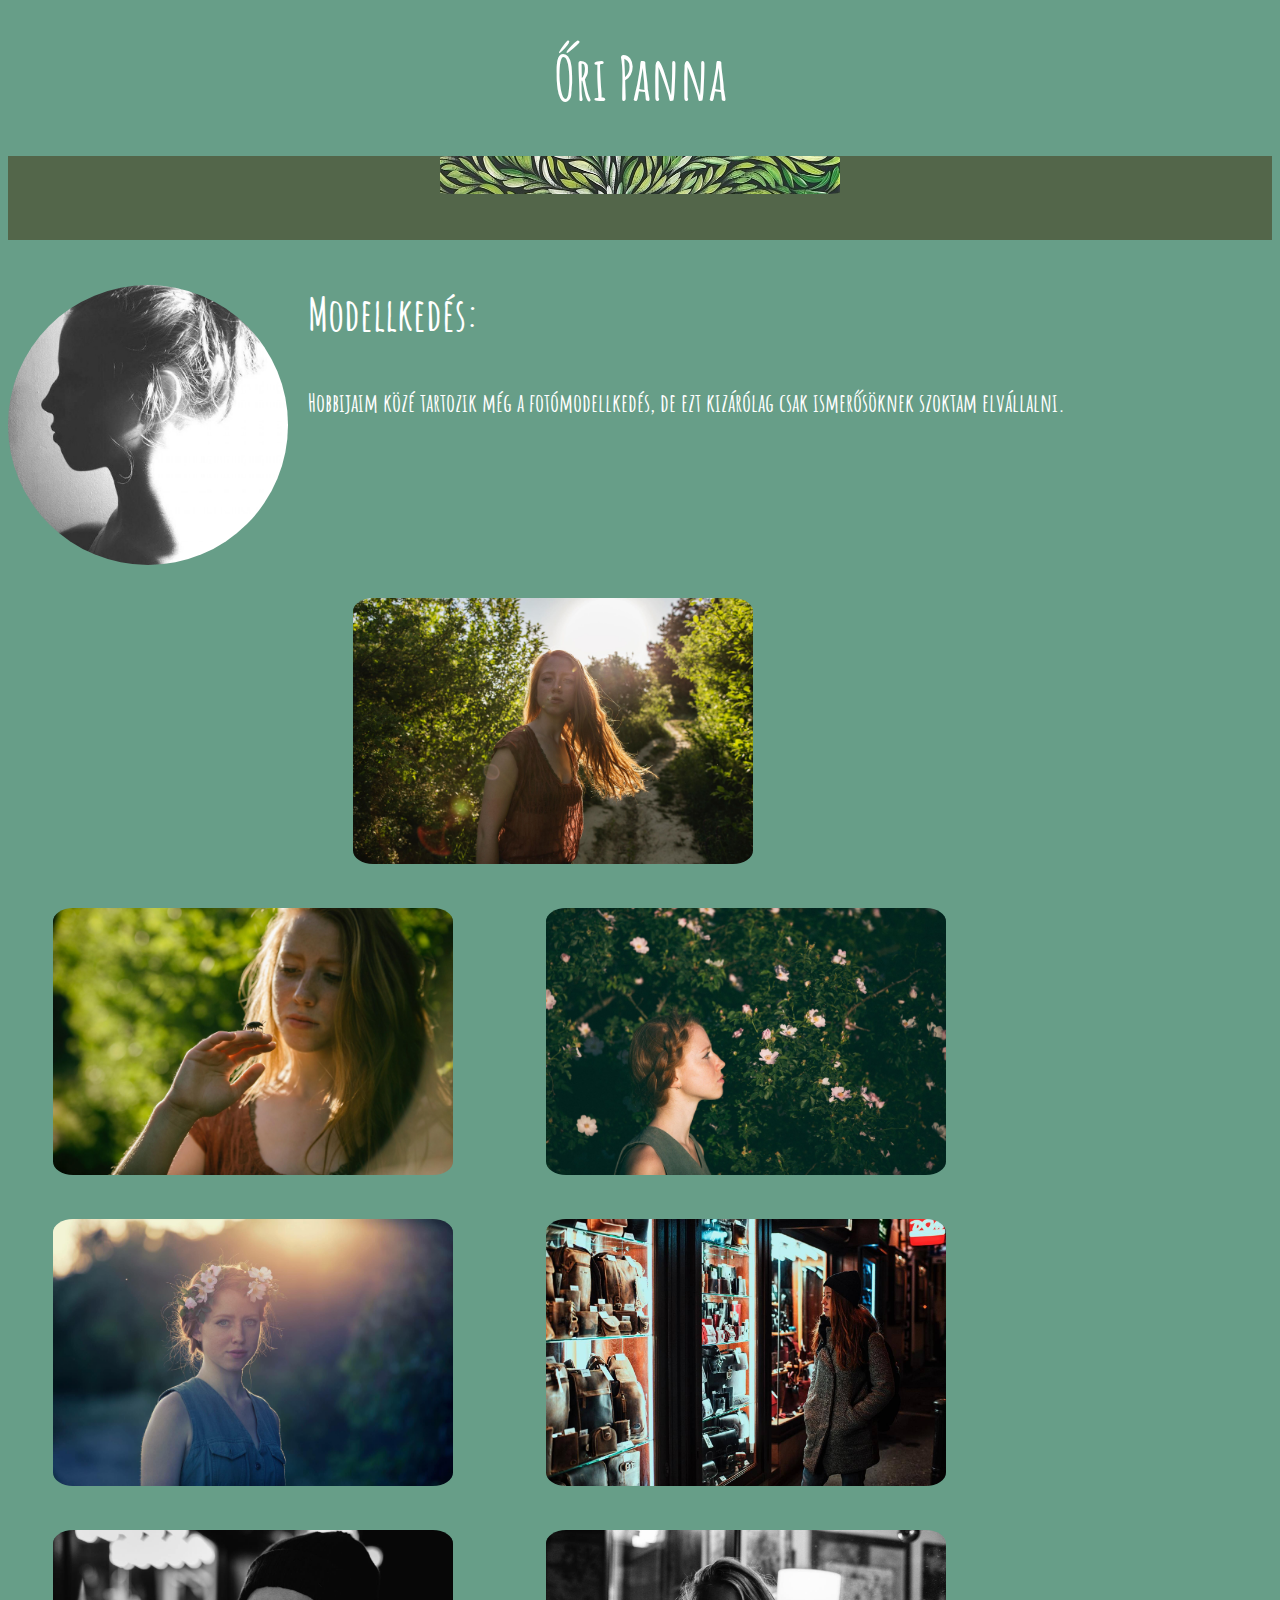
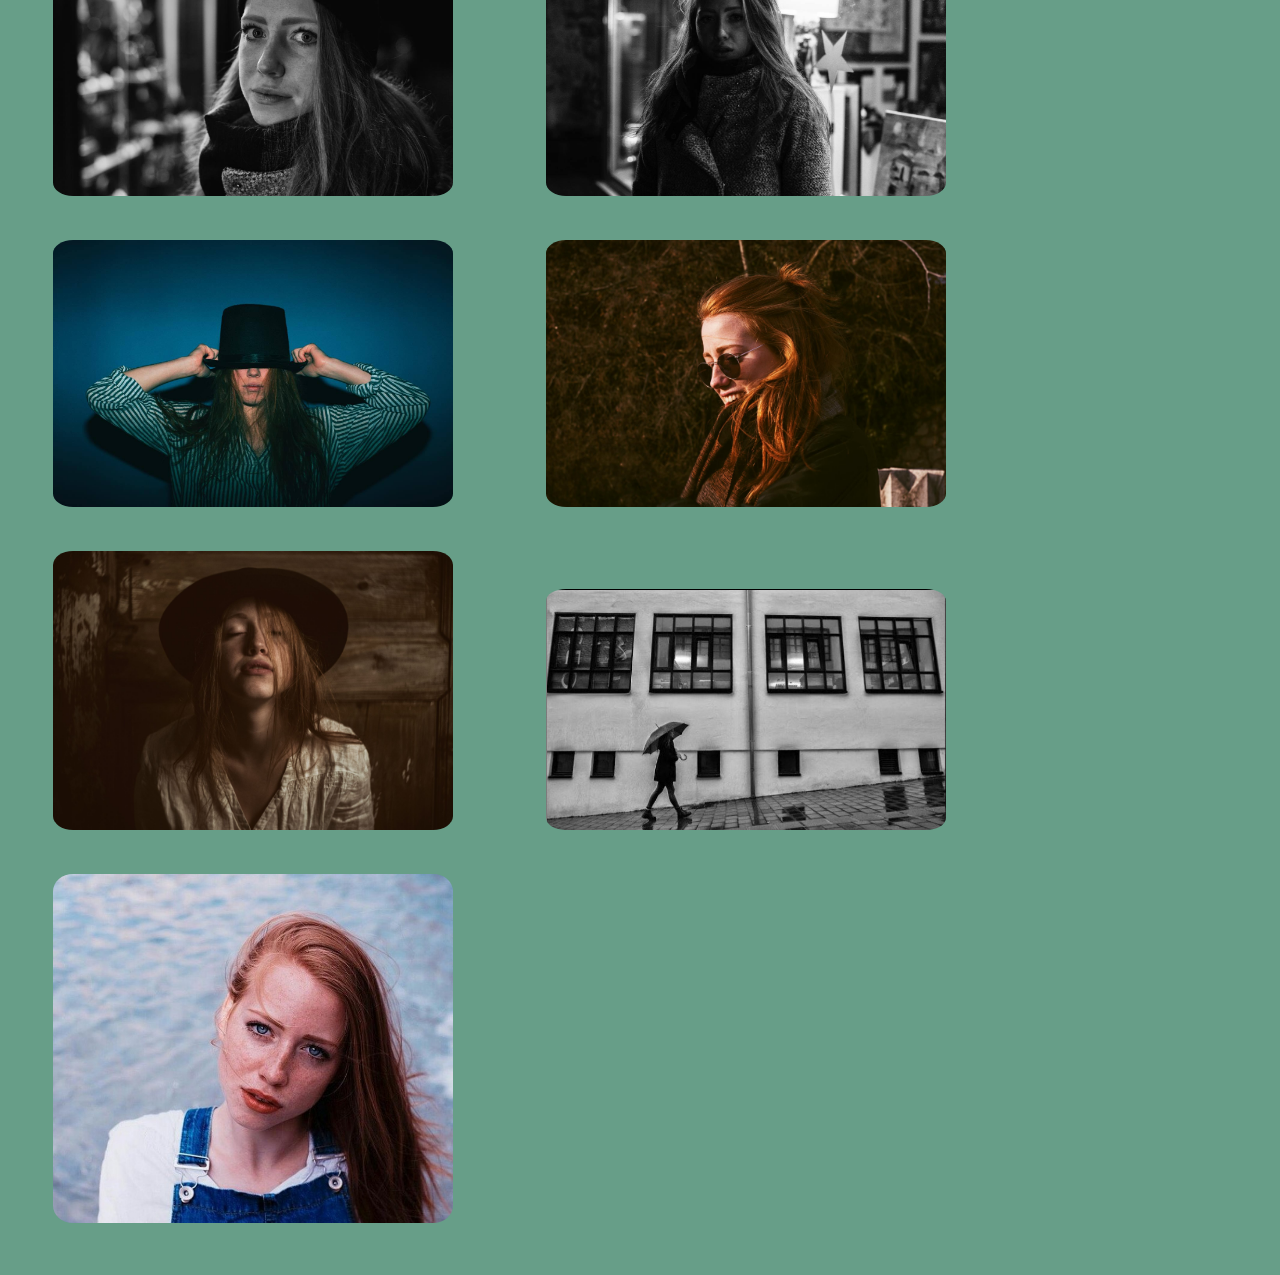
<file: modell.html>
<!DOCTYPE html>
<html>
<head>
	<title>Modell</title>
	<meta name="viewport" content="width=device-width, initial-scale=1.0">
	 <meta charset="UTF-8">
	 <link href="modell.css" rel="stylesheet" >
	 <link href="https://fonts.googleapis.com/css?family=Amatic+SC&display=swap" rel="stylesheet">
</head>
<body>
	<main>
		<h1>  Őri Panna </h1>
		
		<h2><img src="3.jpg" alt="választó"></h2>
		
		<article>
			<img src="képek/fő.jpg" class ="főkép">
		<h3>      <span>Modellkedés:</span>     </h3>
		<p><b><span>
			Hobbijaim közé tartozik még a fotómodellkedés, de ezt kizárólag csak ismerősöknek szoktam elvállalni.
			<br><br><br><br><br><br></span></b>
		</p>
		<img src="képek/modell/1.jpg">
		<img src="képek/modell/2.jpg">
		<img src="képek/modell/3.jpg">
		<img src="képek/modell/4.jpg">
		<img src="képek/modell/5.jpg">
		<img src="képek/modell/6.jpg">
		<img src="képek/modell/7.jpg">
		<img src="képek/modell/8.jpg">
		<img src="képek/modell/9.jpg">
		<img src="képek/modell/10.jpg">
		<img src="képek/modell/11.jpg">
		<img src="képek/modell/12.jpg">
	</main>

</body>
</html>
</file>
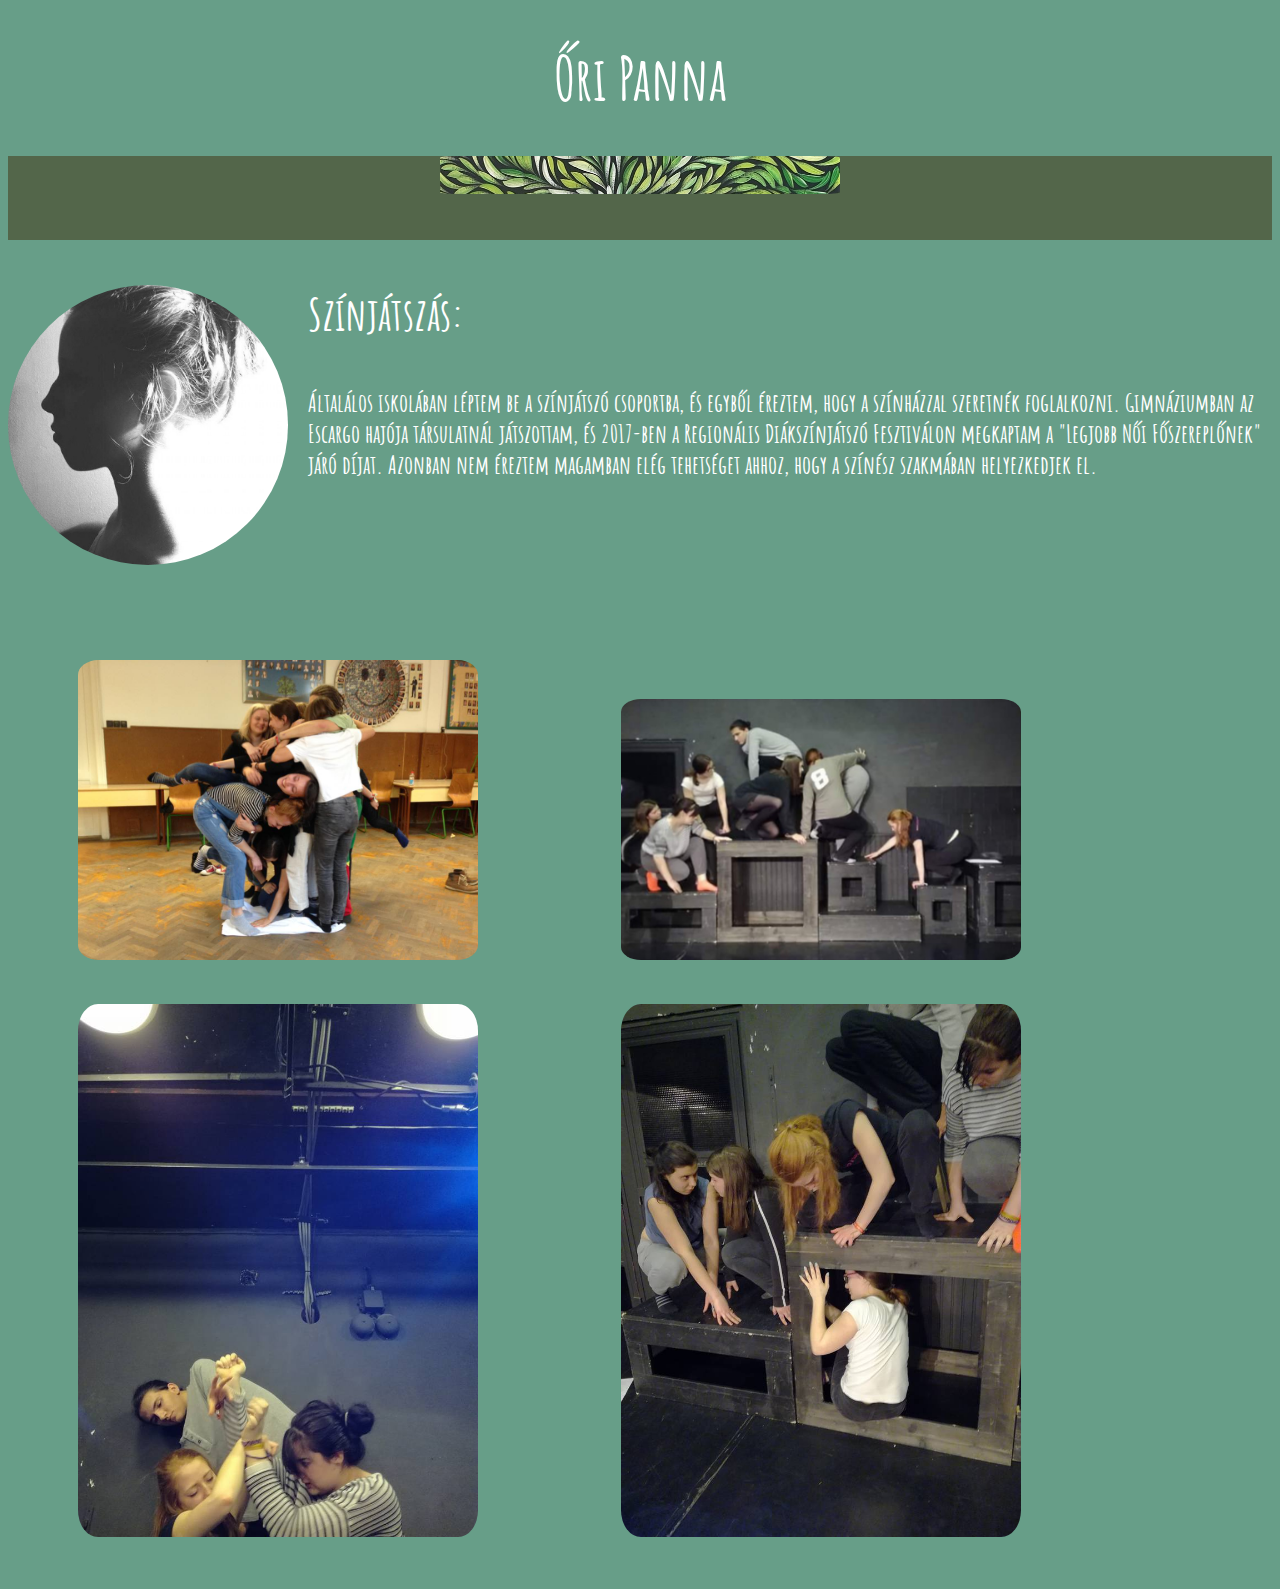
<file: színjátszás.html>
<!DOCTYPE html>
<html>
<head>
	<title>Színjátszás</title>
	<meta name="viewport" content="width=device-width, initial-scale=1.0">
	 <meta charset="UTF-8">
	 <link href="színjátszás.css" rel="stylesheet" >
	 <link href="https://fonts.googleapis.com/css?family=Amatic+SC&display=swap" rel="stylesheet">
</head>
<body>
	<main><h1>  Őri Panna </h1>
		
		<h2><img src="3.jpg" alt="választó"></h2>
		
		<article>
			<img src="képek/fő.jpg" class ="főkép">
		<h3>      <span>Színjátszás:</span>     </h3>
		<p><b><span>
			Általálos iskolában léptem be a színjátszó csoportba, és egyből éreztem, hogy a színházzal szeretnék foglalkozni. Gimnáziumban az Escargo hajója társulatnál játszottam, és 2017-ben a Regionális Diákszínjátszó Fesztiválon megkaptam a "Legjobb Női Főszereplőnek" járó díjat. Azonban nem éreztem magamban elég tehetséget ahhoz, hogy a színész szakmában helyezkedjek el.
			<br><br><br><br><br><br></span></b>
		</p>
		<img src="képek/színjátszás/4.jpg" class="ez">
		<img src="képek/színjátszás/3.jpg" class="az">
		<img src="képek/színjátszás/1.jpg">
		<img src="képek/színjátszás/2.jpg">
	</main>
	

</body>
</html>
</file>
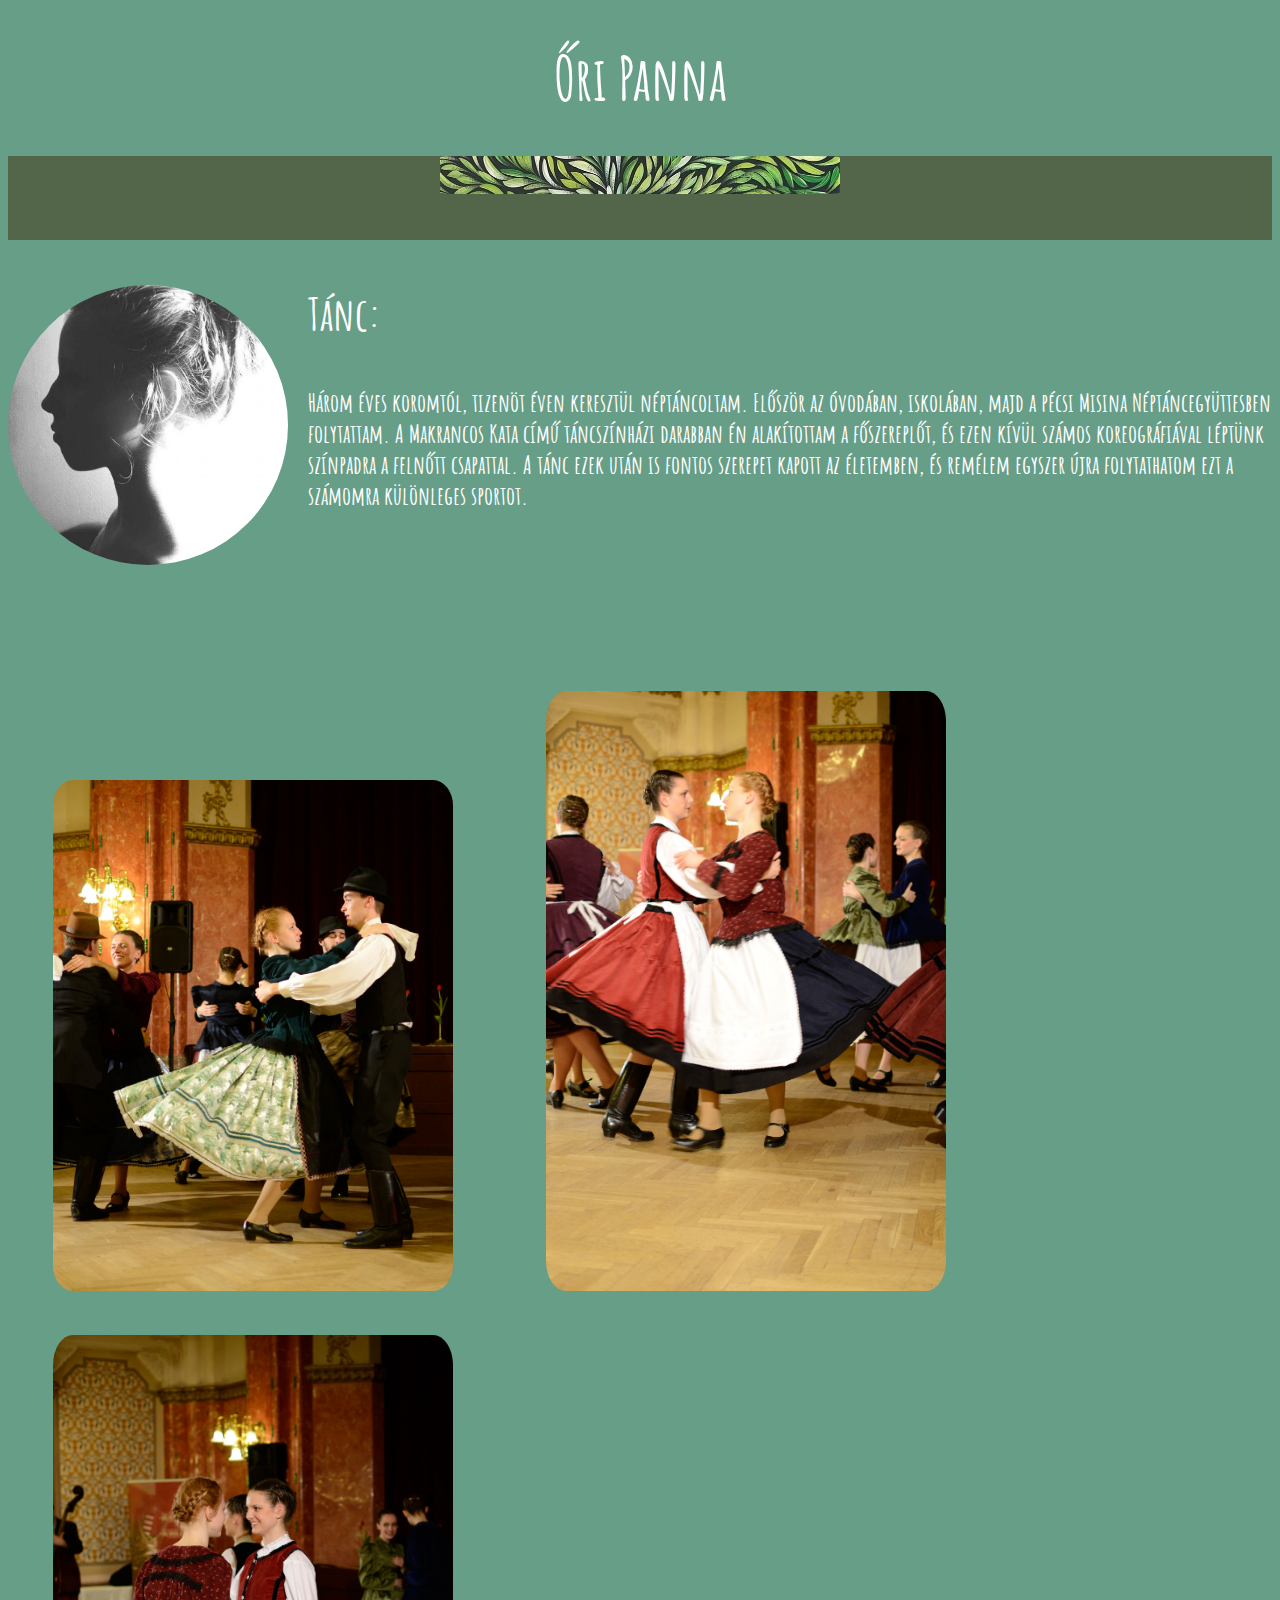
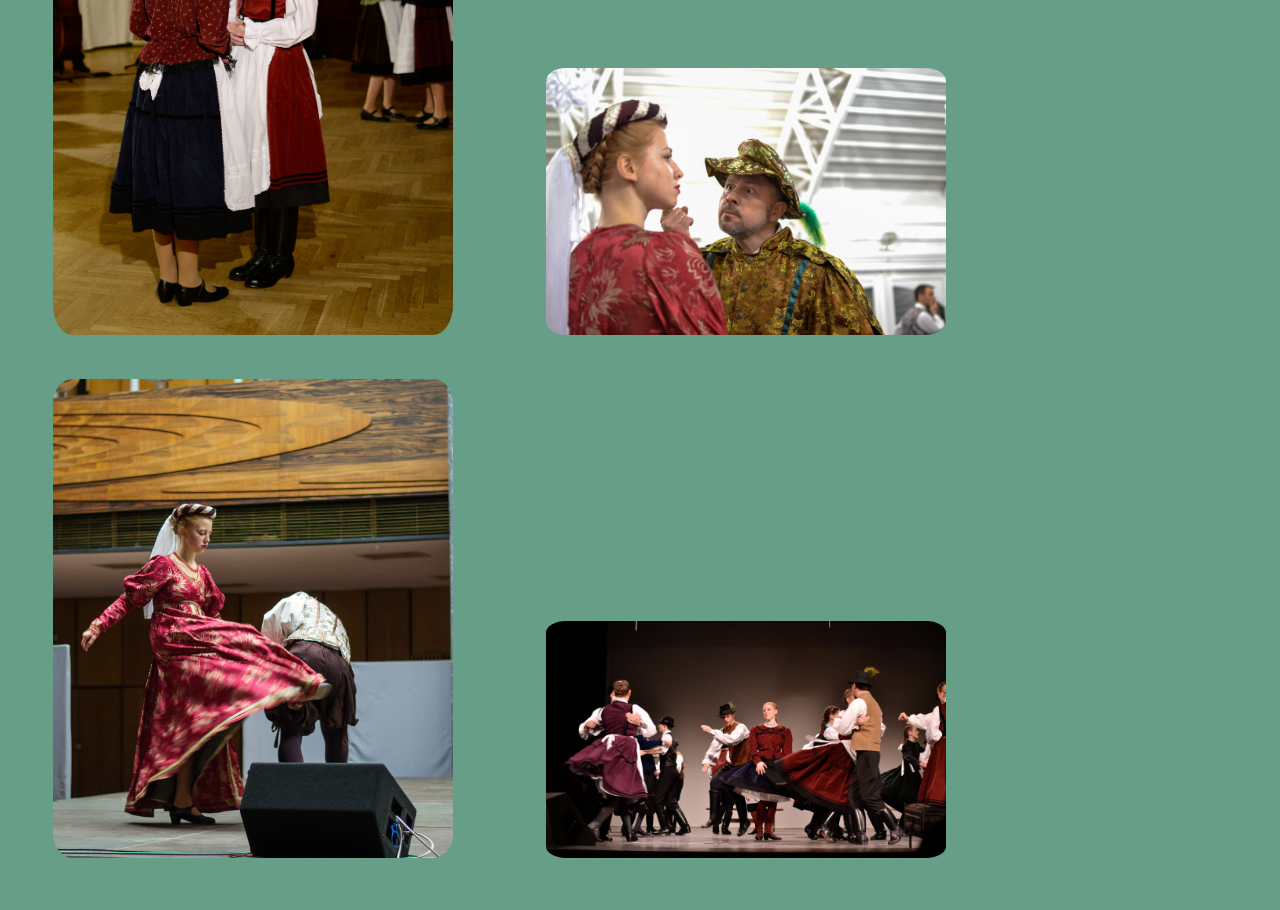
<file: tánc.html>
<!DOCTYPE html>
<html>
<head>
	<title>Tánc</title>
	<meta name="viewport" content="width=device-width, initial-scale=1.0">
	 <meta charset="UTF-8">
	 <link href="tánc.css" rel="stylesheet" >
	 <link href="https://fonts.googleapis.com/css?family=Amatic+SC&display=swap" rel="stylesheet">
</head>
<body>
	<main><h1>  Őri Panna </h1>
		
		<h2><img src="3.jpg" alt="választó"></h2>
		
		<article>
			<img src="képek/fő.jpg" class ="főkép">
		<h3>      <span>Tánc:</span>     </h3>
		<p><b><span>
			Három éves koromtól, tizenöt éven keresztül néptáncoltam. Először az óvodában, iskolában, majd a pécsi Misina Néptáncegyüttesben folytattam. A Makrancos Kata című táncszínházi darabban én alakítottam a főszereplőt, és ezen kívül számos koreográfiával léptünk színpadra a felnőtt csapattal.
		A tánc ezek után is fontos szerepet kapott az életemben, és remélem egyszer újra folytathatom ezt a számomra különleges sportot.
			<br><br><br><br><br><br></span></b>
		</p>
		<img src="képek/tánc/1.jpg">
		<img src="képek/tánc/2.jpg">
		<img src="képek/tánc/3.jpg">
		<img src="képek/tánc/4.jpg">
<img src="képek/tánc/5.jpg">
<img src="képek/tánc/6.jpg">
	</main>

</body>
</html>
</file>
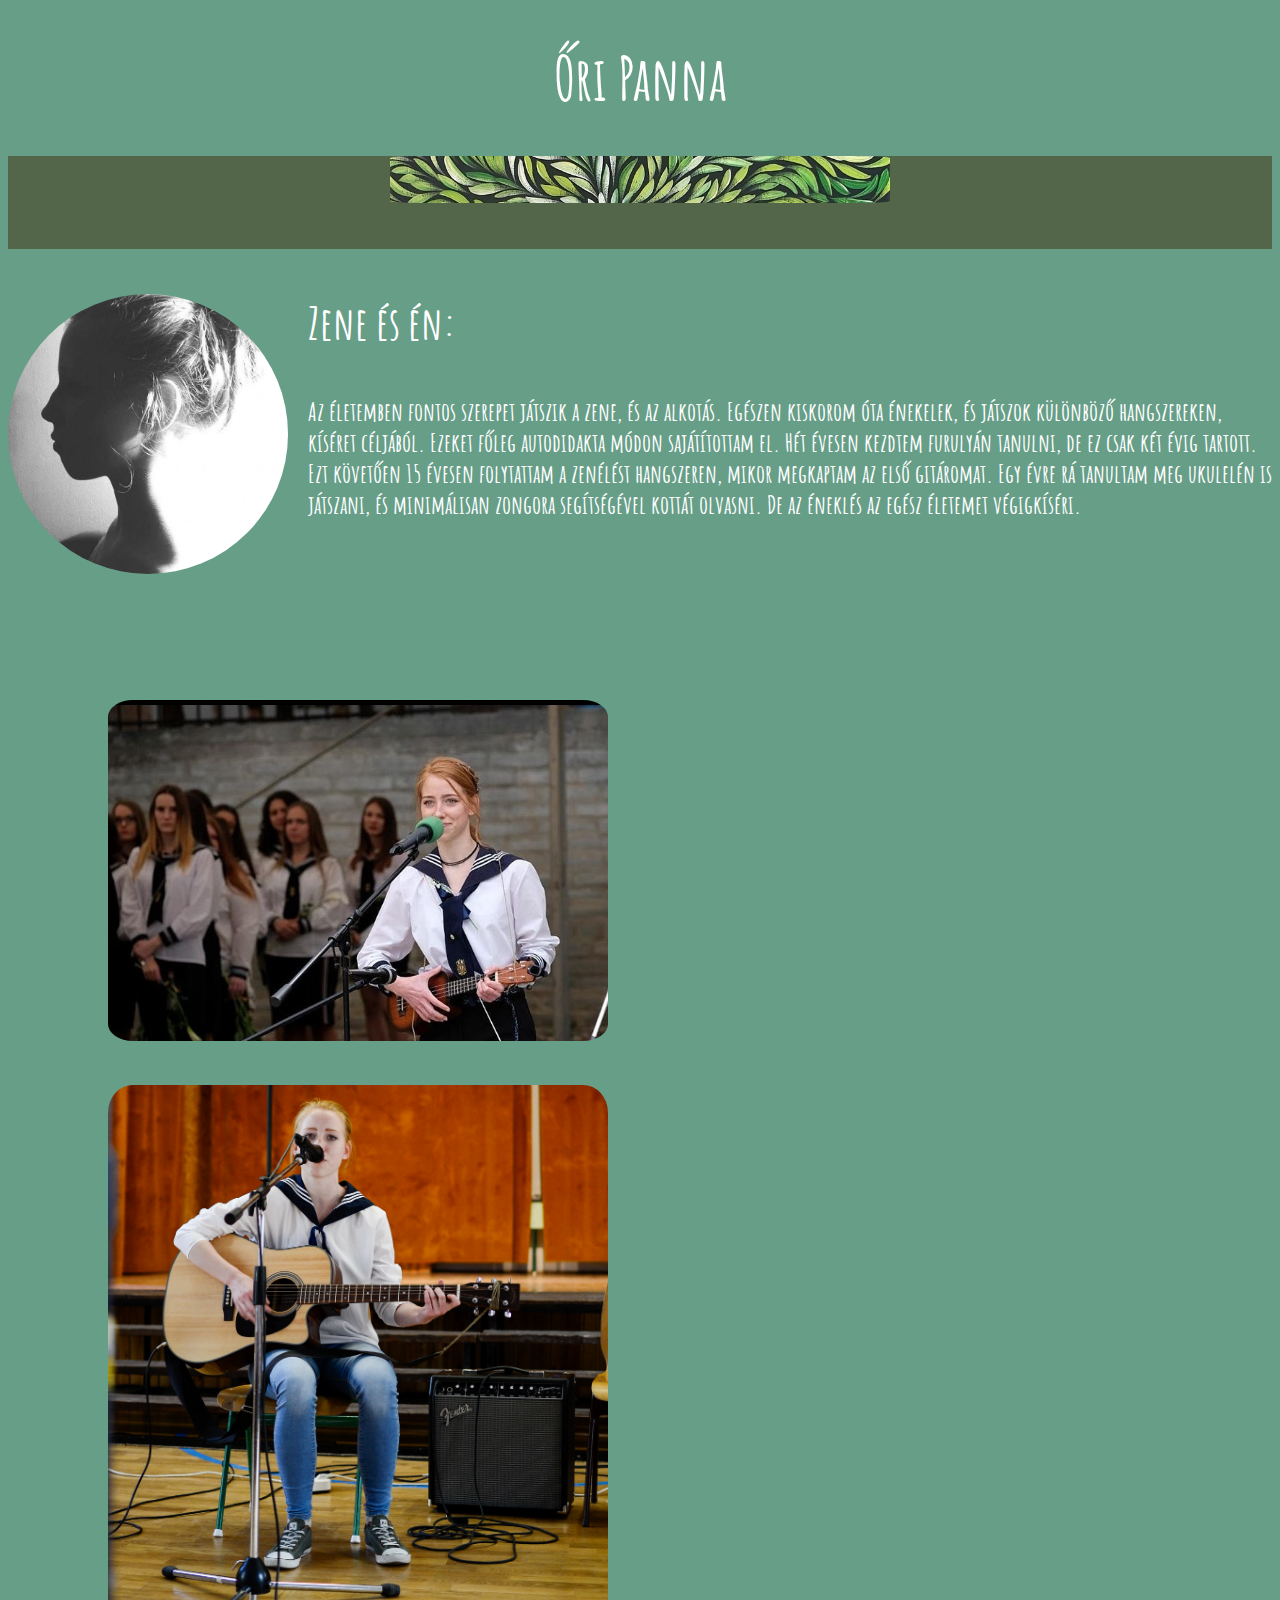
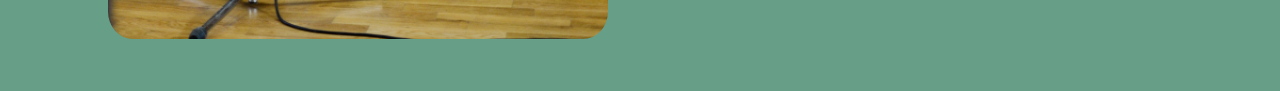
<file: Zeneesen.html>
<!DOCTYPE html>
<!DOCTYPE html>
<html>
<head>
	<title>Zene és én</title>
	<meta name="viewport" content="width=device-width, initial-scale=1.0">
	 <meta charset="UTF-8">
	 <link href="zeneesen.css" rel="stylesheet" >
	 <link href="https://fonts.googleapis.com/css?family=Amatic+SC&display=swap" rel="stylesheet">
</head>
<body>
	<main>
		<h1>  Őri Panna </h1>
		
		<h2><img src="3.jpg" alt="választó"></h2>
		
		<article>
			<img src="képek/fő.jpg" class ="főkép">
		<h3>      <span>Zene és én:</span>     </h3>
		<p><b><span>
			Az életemben fontos szerepet játszik a zene, és az alkotás. Egészen kiskorom óta énekelek, és játszok különböző hangszereken, kíséret céljából. Ezeket főleg autodidakta módon sajátítottam el. Hét évesen kezdtem furulyán tanulni, de ez csak két évig tartott. Ezt követően 15 évesen folytattam a zenélést hangszeren, mikor megkaptam az első gitáromat. Egy évre rá tanultam meg ukulelén is játszani, és minimálisan zongora segítségével kottát olvasni. De az éneklés az egész életemet végigkíséri.
			<br><br><br><br><br><br></span></b>
		</p>
		<img src="képek/zene/1.jpg">
		<img src="képek/zene/2.jpg">
	</main>

</body>
</html>
</file>
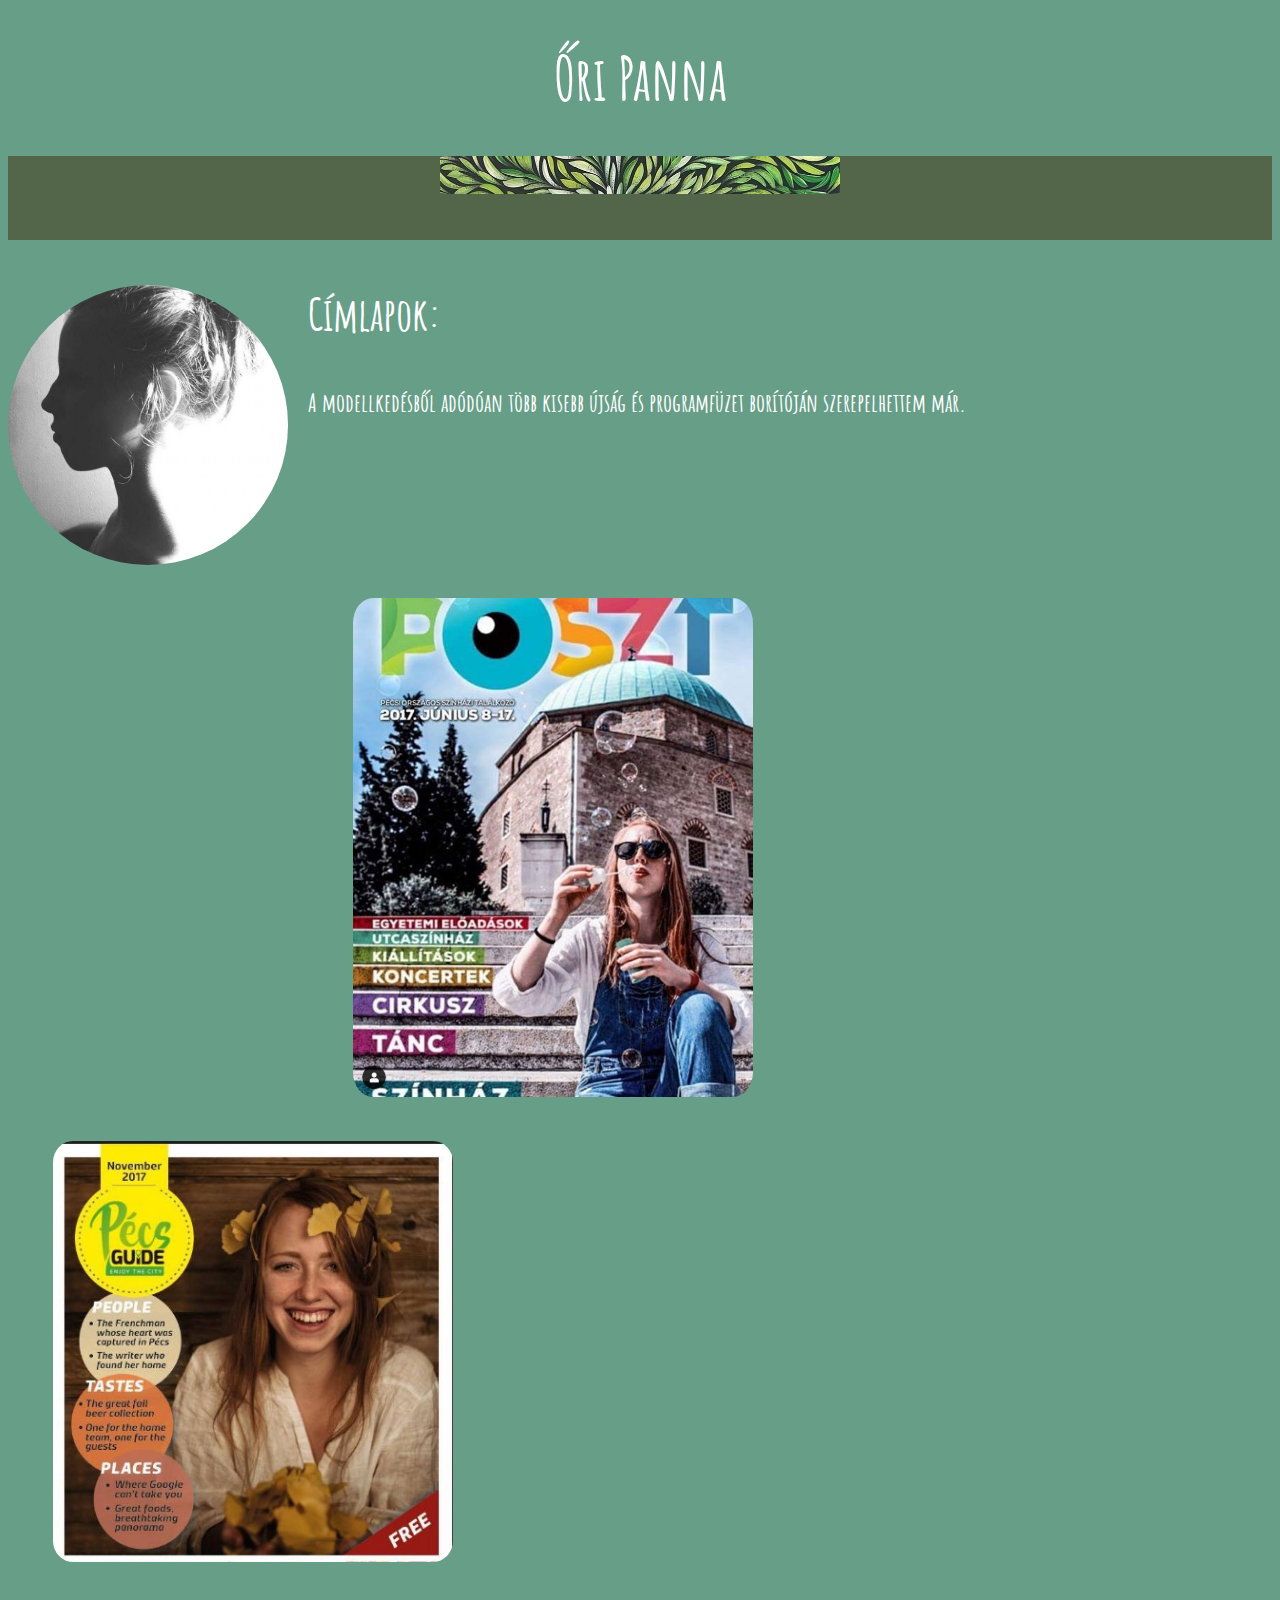
<file: újság.html>
<!DOCTYPE html>
<html>
<head>
	<title>Újság</title>
	<meta name="viewport" content="width=device-width, initial-scale=1.0">
	 <meta charset="UTF-8">
	 <link href="újság.css" rel="stylesheet" >
	 <link href="https://fonts.googleapis.com/css?family=Amatic+SC&display=swap" rel="stylesheet">
</head>
<body>
	<main>
		<h1>  Őri Panna </h1>
		
		<h2><img src="3.jpg" alt="választó"></h2>
		
		<article>
			<img src="képek/fő.jpg" class ="főkép">
		<h3>      <span>Címlapok:</span>     </h3>
		<p><b><span>
			A modellkedésből adódóan több kisebb újság és programfüzet borítóján szerepelhettem már.
			<br><br><br><br><br><br></span></b>
		</p>
		<img src="képek/újság/1.jpg">
		<img src="képek/újság/2.jpg">
	</main>

</body>
</html>
</file>
<file: modell.css>
body{

background-color: rgb(103,158,136);
font-family: 'Amatic SC', cursive;
}
h1{
	color: white;
	text-align: center;
	font-size: 60px;

}
h1 span{
	font-size: 30px;
	color: rgb(83,102,74);

}
h2{
	text-align: center;
	background-color: rgb(83,102,74);
	size: 40px 100px;
}
h3{
	font-size: 45px;
	font: white;

}
h3 span{
	color: white;
}
.főkép{
	margin-left: auto;
	margin-right: auto;
	width: 280px;
	float: left;
	border-radius: 100%;
	margin-right: 20px;
	}
	p{
	color: white;
	font-size: 25px;
	
}
img{
	width: 400px;
	border-radius: 5%;
	margin-left: 45px;
	margin-right: 45px;
	margin-bottom: 40px;
}
</file>
<file: színjátszás.css>
body{

background-color: rgb(103,158,136);
font-family: 'Amatic SC', cursive;
}
h1{
	color: white;
	text-align: center;
	font-size: 60px;

}
h1 span{
	font-size: 30px;
	color: rgb(83,102,74);

}
h2{
	text-align: center;
	background-color: rgb(83,102,74);
	size: 40px 100px;
}
h3{
	font-size: 45px;
	font: white;

}
h3 span{
	color: white;
}
.főkép{
	margin-left: auto;
	margin-right: auto;
	width: 280px;
	float: left;
	border-radius: 100%;
	margin-right: 20px;
	}
	p{
	color: white;
	font-size: 25px;
	
}
img{
	width: 400px;
	border-radius: 5%;
	margin-left: 70px;
	margin-right: 70px;
	margin-bottom: 40px;
}
.ez{
	width: 400px;
}
.az{
	width: 400px;
}
</file>
<file: tánc.css>
body{

background-color: rgb(103,158,136);
font-family: 'Amatic SC', cursive;
}
h1{
	color: white;
	text-align: center;
	font-size: 60px;

}
h1 span{
	font-size: 30px;
	color: rgb(83,102,74);

}
h2{
	text-align: center;
	background-color: rgb(83,102,74);
	size: 40px 100px;
}
h3{
	font-size: 45px;
	font: white;

}
h3 span{
	color: white;
}
.főkép{
	margin-left: auto;
	margin-right: auto;
	width: 280px;
	float: left;
	border-radius: 100%;
	margin-right: 20px;
	}
	p{
	color: white;
	font-size: 25px;
	
}
img{
	width: 400px;
	border-radius: 5%;
	margin-left: 45px;
	margin-right: 45px;
	margin-bottom: 40px;
}
</file>
<file: zeneesen.css>
body{

background-color: rgb(103,158,136);
font-family: 'Amatic SC', cursive;
}
h1{
	color: white;
	text-align: center;
	font-size: 60px;

}
h1 span{
	font-size: 30px;
	color: rgb(83,102,74);

}
h2{
	text-align: center;
	background-color: rgb(83,102,74);
	size: 40px 100px;
}
h3{
	font-size: 45px;
	font: white;

}
h3 span{
	color: white;
}
.főkép{
	margin-left: auto;
	margin-right: auto;
	width: 280px;
	float: left;
	border-radius: 100%;
	margin-right: 20px;
	}
	p{
	color: white;
	font-size: 25px;
	
}
img{
	width: 500px;
	border-radius: 5%;
	margin-left: 100px;
	margin-right: 100px;
	margin-bottom: 40px;
}
</file>
<file: újság.css>
body{

background-color: rgb(103,158,136);
font-family: 'Amatic SC', cursive;
}
h1{
	color: white;
	text-align: center;
	font-size: 60px;

}
h1 span{
	font-size: 30px;
	color: rgb(83,102,74);

}
h2{
	text-align: center;
	background-color: rgb(83,102,74);
	size: 40px 100px;
}
h3{
	font-size: 45px;
	font: white;

}
h3 span{
	color: white;
}
.főkép{
	margin-left: auto;
	margin-right: auto;
	width: 280px;
	float: left;
	border-radius: 100%;
	margin-right: 20px;
	}
	p{
	color: white;
	font-size: 25px;
	
}
img{
	width: 400px;
	border-radius: 5%;
	margin-left: 45px;
	margin-right: 45px;
	margin-bottom: 40px;
}
</file>
